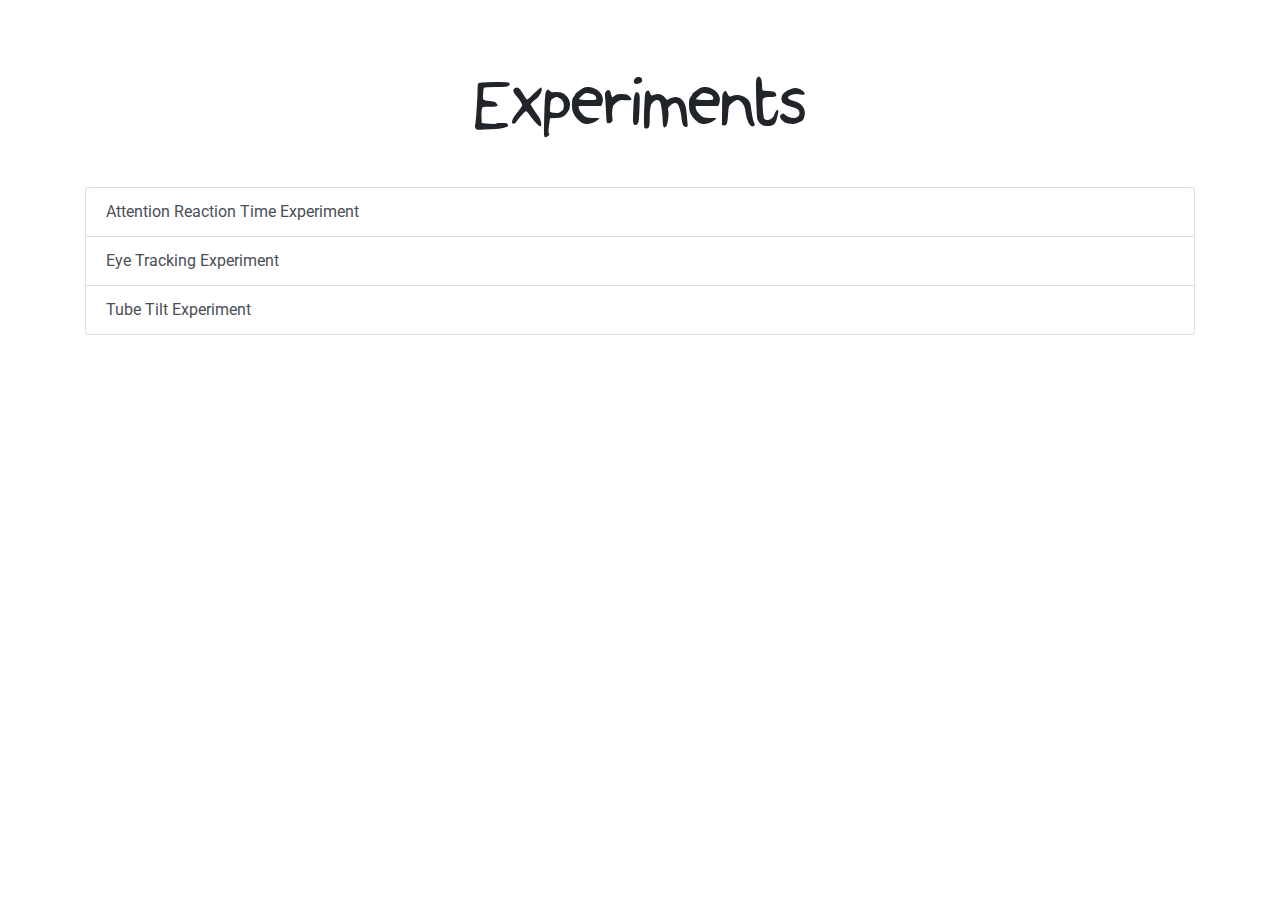
<file: index.html>
<!DOCTYPE html>
<html lang="en">
<head>
  <meta charset="UTF-8">
  <title>Experiments Index</title>
  <link href="https://maxcdn.bootstrapcdn.com/bootstrap/4.5.2/css/bootstrap.min.css" rel="stylesheet">
  <link href="/css/experiments.css" rel="stylesheet">

</head>
<body>

<div class="container mt-5">
  <h1 class="text-center">Experiments</h1>
  <div class="list-group mt-4">
    <a href="./attentionRT/index.html" class="list-group-item list-group-item-action">
      Attention Reaction Time Experiment
    </a>
    <a href="./gazer/index.html" class="list-group-item list-group-item-action">
      Eye Tracking Experiment
    </a>
    <a href="./tube/index.html" class="list-group-item list-group-item-action">
      Tube Tilt  Experiment
    </a>
  </div>
</div>

<script src="https://code.jquery.com/jquery-3.5.1.slim.min.js"></script>
<script src="https://cdn.jsdelivr.net/npm/@popperjs/core@2.9.3/dist/umd/popper.min.js"></script>
<script src="https://maxcdn.bootstrapcdn.com/bootstrap/4.5.2/js/bootstrap.min.js"></script>
</body>
</html>
</file>
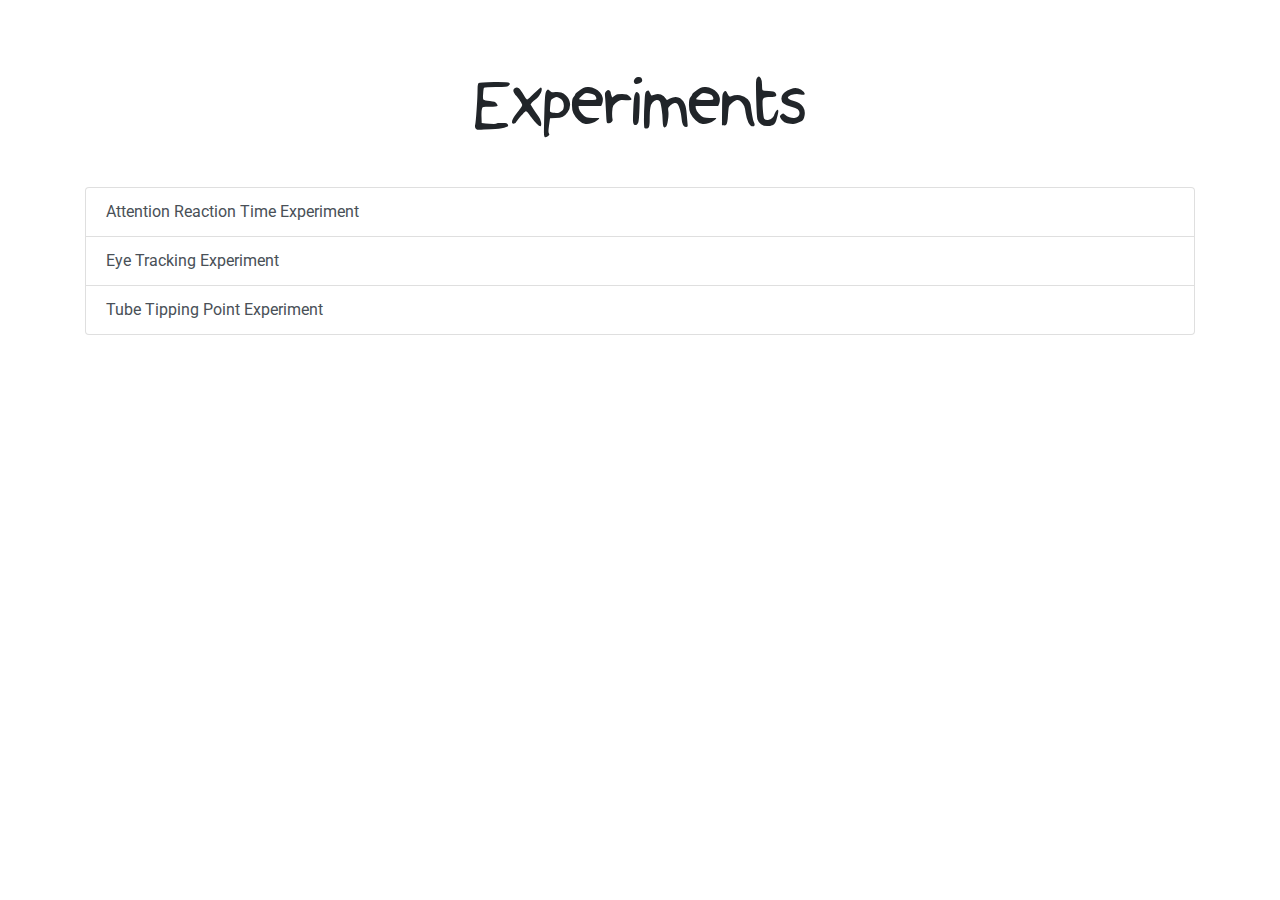
<file: AttentionSchemaWeb/index.html>
<!DOCTYPE html>
<html lang="en">
<head>
    <meta charset="UTF-8">
    <title>Experiments Index</title>
    <link href="https://maxcdn.bootstrapcdn.com/bootstrap/4.5.2/css/bootstrap.min.css" rel="stylesheet">
    <link href="/css/experiments.css" rel="stylesheet">
    <link rel="apple-touch-icon" sizes="180x180" href="/apple-touch-icon.png">
    <link rel="icon" type="image/png" sizes="32x32" href="/favicon-32x32.png">
    <link rel="icon" type="image/png" sizes="16x16" href="/favicon-16x16.png">
    <link rel="manifest" href="/site.webmanifest">
</head>
<body>
    <div class="container mt-5">
        <h1 class="text-center" id="pageTitle">Experiments</h1>
        <div class="list-group mt-4" id="experimentList"></div>
    </div>

    <script>
        const translations = {
            en: {
                pageTitle: "Experiments",
                experiments: {
                    attentionRT: "Attention Reaction Time Experiment",
                    gazer: "Eye Tracking Experiment",
                    tube: "Tube Tipping Point Experiment"
                }
            },
            rs: {
                pageTitle: "Eksperimenti",
                experiments: {
                    attentionRTt: "Vreme reakcije vezane za pažnju",
                    gazer: "Eksperiment praćenja očiju",
                    tube: "Eksperiment tačke prevrtanja"
                }
            }
        };

        function getLanguage() {
            const urlSearchParams = new URLSearchParams(window.location.search);
            return urlSearchParams.get('lang') || 'en'; // Default to English if no parameter found
          
        }

        function getGroup() {
            const urlSearchParams = new URLSearchParams(window.location.search);
            return urlSearchParams.get('SG') || ''; // Default to English if no parameter found
        }


        function updatePageContent() {
            const lang = getLanguage();
            const group= getGroup();

            const experimentList = document.getElementById('experimentList');

            document.getElementById('pageTitle').innerText = translations[lang].pageTitle;

            // Clear the experiment list
            experimentList.innerHTML = '';

            // Generate experiment links based on the selected language
            for (const [id, title] of Object.entries(translations[lang].experiments)) {
                const link = document.createElement('a');
                link.href = `./${id}/index.html?lang=${lang}&SG=${group}`;
                link.className = 'list-group-item list-group-item-action';
                link.innerText = title;
                experimentList.appendChild(link);
            }
        }

        document.addEventListener('DOMContentLoaded', updatePageContent);
    </script>

    <script src="https://code.jquery.com/jquery-3.5.1.slim.min.js"></script>
    <script src="https://cdn.jsdelivr.net/npm/@popperjs/core@2.9.3/dist/umd/popper.min.js"></script>
    <script src="https://maxcdn.bootstrapcdn.com/bootstrap/4.5.2/js/bootstrap.min.js"></script>
</body>
</html>
</file>
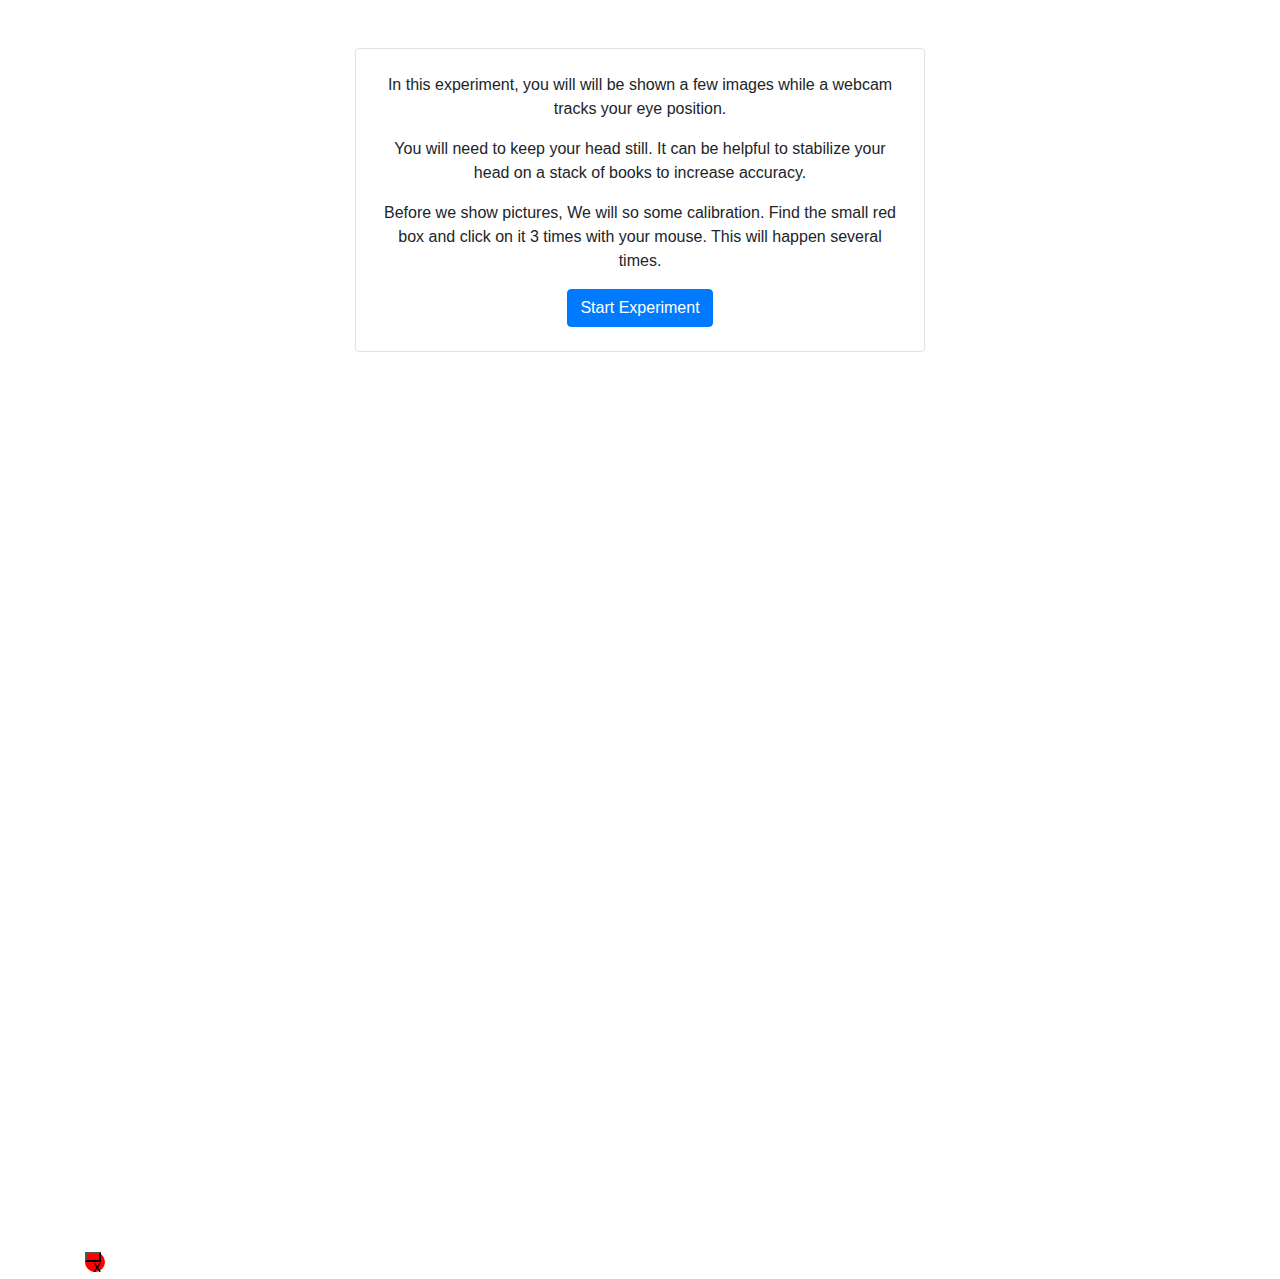
<file: gazer/index.html>
<!DOCTYPE html>
<html lang="en">
<head>
    <meta charset="UTF-8">
    <title>BYB Eye Tracking Demo</title>
    <link rel="stylesheet" href="css/styles.css">
    <link href="https://maxcdn.bootstrapcdn.com/bootstrap/4.5.2/css/bootstrap.min.css" rel="stylesheet">

</head>
<body>

  <div class="container mt-5">
    <div class="row justify-content-center">
      <!-- The Instruction Box -->
      <div id="instrSection" class="p-4 border rounded col-md-6">
          <p class="text-center">In this experiment, you will will be shown a few images while a webcam tracks your eye position. 
          </p>
            
          <p class="text-center">You will need to keep your head still. It can be helpful to stabilize your head on a stack of books to increase accuracy.</p>
          
          <p class="text-center">Before we show pictures, We will so some calibration.  Find the small red box and click on it 3 times with your mouse.  This will happen several times.</p>
          
          <div class="d-flex justify-content-center mt-2">
              <button id="closeButton" class="btn btn-primary">Start Experiment</button>
          </div>
      </div>
    </div>
  
    <!-- Your other content -->
    <div id="expSection">
      <div id="faceContainer"></div>
      <div id="tracker"></div>
      <button id="calibrationButton">x</button>
    </div>
  
  </div>

  <script src="js/webgazer.js"></script>

  <script src="../js/baseExperiment.js"></script>
  <script src="../js/utils.js"></script>
  <script src="js/facegazerExperiment.js"></script>


  <script>       
    document.addEventListener('DOMContentLoaded', function() {
          const button = document.getElementById('closeButton');
          button.addEventListener('click', handleStartGame);
    });

    function handleStartGame(event) {
              document.getElementById('instrSection').style.display = 'none';
              runexperiemnt();
    }
  
    async function runexperiemnt(){

          const experiment = new EyeTrackingExperiment;

          experiment.UUID = generateUUID(); // Replace with Common UUID
          experiment.generateTrials()

          await experiment.start();
    
          experiment.end();

    }
   </script>
   <script src="https://ajax.googleapis.com/ajax/libs/jquery/3.5.1/jquery.min.js"></script>
   <script src="https://cdnjs.cloudflare.com/ajax/libs/popper.js/1.16.0/umd/popper.min.js"></script>
   <script src="https://maxcdn.bootstrapcdn.com/bootstrap/4.5.2/js/bootstrap.min.js"></script>
   
</body>
</html>
</file>
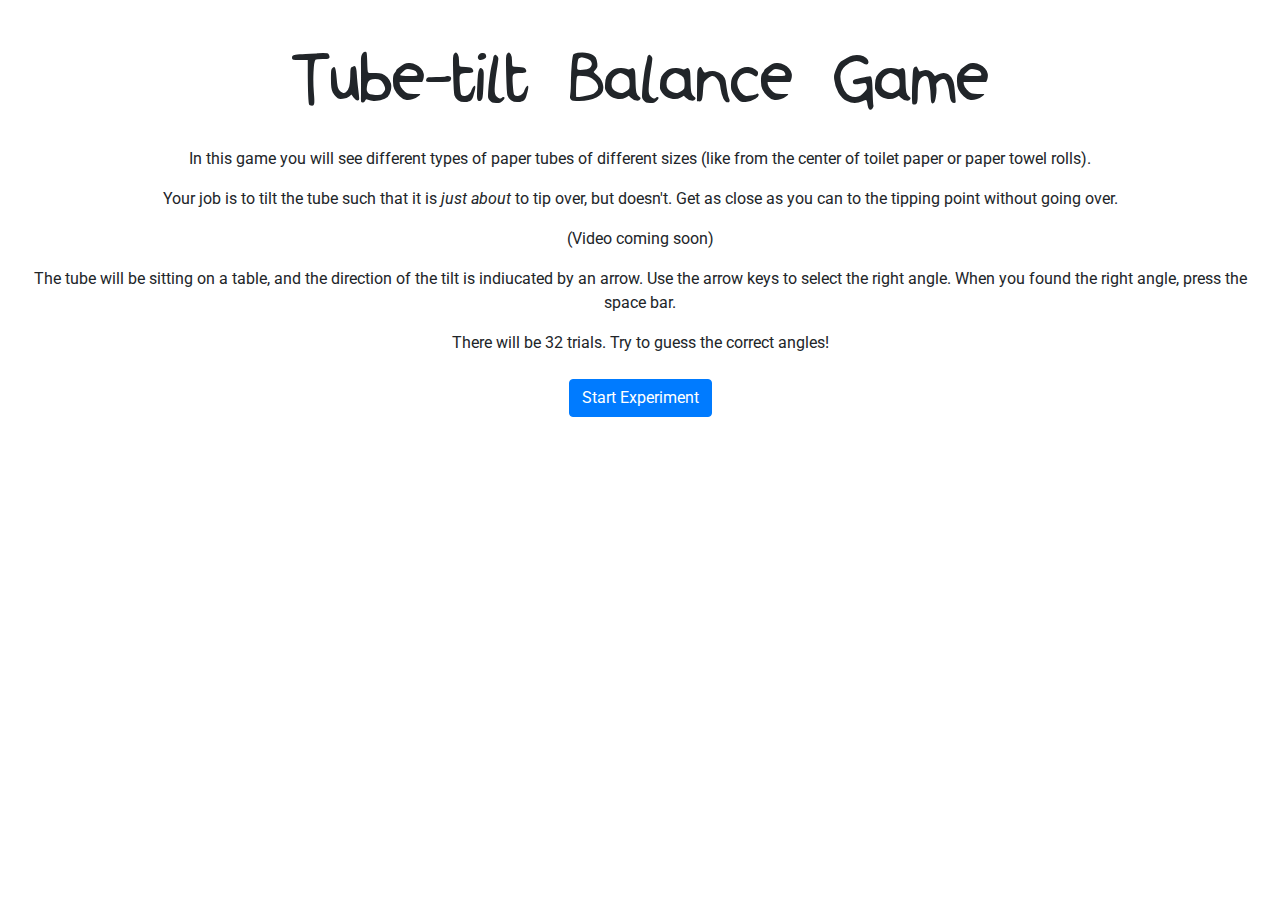
<file: tube/index.html>
<!DOCTYPE html>
<html>
        <head>
            <style>
                .no-select {
                    user-select: none; /* Standard syntax */
                    -webkit-user-select: none; /* Chrome, Safari, Opera */
                    -moz-user-select: none; /* Firefox */
                    -ms-user-select: none; /* IE 10+ */
                }
            </style>
            <script src="../js/baseExperiment.js"></script>
            <script src="../js/utils.js"></script>
            <script src="js/tubeExperiment.js"></script> 

            <link href="https://maxcdn.bootstrapcdn.com/bootstrap/4.5.2/css/bootstrap.min.css" rel="stylesheet">
            <link href="/css/experiments.css" rel="stylesheet">
            <link href="css/styles.css" rel="stylesheet" >
            
        </head>

    <body class="d-flex flex-column justify-content-center align-items-center vh-100">

        <div id='initialInstructionSection' class="p-4 col-md-12 text-center">
            <H1>Tube-tilt Balance Game</H1>
            <p>
                In this game you will see different types of paper tubes of different sizes (like from the center of toilet paper or paper towel rolls).
            </p>
            <p>
                Your job is to tilt the tube such that it is <em>just about</em> to tip over, but doesn't. Get as close as you can to the tipping point without going over. 
            </p>
            <p>
                (Video coming soon)
            </p>
            <p>
                The tube will be sitting on a table, and the direction of the tilt is indiucated by an arrow.  Use the arrow keys to select the right angle.  When you found the right angle, press the space bar.  
            </p>
            <p>
                There will be 32 trials.  Try to guess the correct angles!
            </p>
            <div class="d-flex justify-content-center mt-2">
                <button id="closeButton" class="btn btn-primary">Start Experiment</button>
            </div>
        
        </div>

        <div id="gamesection" class="container">
            <p>
                Use <button class="arrow-btn left-arrow"></button>
                <button class="arrow-btn right-arrow"></button> to tilt the tube in the direction indicated.
            </p>
            <p>
               
            </p>

            <svg width="1023" height="248" viewBox="0 0 1023 248">
                <rect width="100%" height="100%" fill="skyblue" />
                <image id="leftface" style="display:none" xlink:href="" width="200" height="200" x="0" y="10" />
                <image id="rightface" style="display:none" xlink:href="" width="200" height="200" x="823" y="10" />
                <rect id="platform" x="244" y="160" width="540" height="15" fill="brown" />
                <rect id="tube" x="502" y="30" width="24" height="130"  fill="white" stroke="black"/>
                <line x1="514" y1="15" x2="514" y2="163" style="stroke:black" />
                <rect id="bottom" x="0" y="175" width="1023" height="74"  fill="white" />
                <polygon id="arrow" points="473,215 549,215 549,225 573,210 549,195 549,205 473,205" fill="green" />
            </svg>
            <p>
               
            </p>

            <p>
                When you think you have the right angle, press <span class="space-bar">SPACE BAR</span>.  Don't let it tip!
            </p>
        </div>

        <div id='formsection' style="display:none">

            <H1> Part 2: Survey</H1>
            <p>

                Thank you for playing. You will now click the link below to fill out a few questions about the game you just played.
            </p>
            <button id="formbutton" type="button" onclick="">Continue to Survey</button>
    

        </div>
    </div>
    
    <script>       
        document.addEventListener('DOMContentLoaded', function() {
              const button = document.getElementById('closeButton');
              button.addEventListener('click', handleStartGame);
        });
    
        function handleStartGame(event) {
            document.getElementById('initialInstructionSection').style.display = 'none';
            document.getElementById('gamesection').style.display = 'flex';
        }
      
    </script>

    <script src="https://ajax.googleapis.com/ajax/libs/jquery/3.5.1/jquery.min.js"></script>
    <script src="https://cdnjs.cloudflare.com/ajax/libs/popper.js/1.16.0/umd/popper.min.js"></script>
    <script src="https://maxcdn.bootstrapcdn.com/bootstrap/4.5.2/js/bootstrap.min.js"></script>
    
</body>
</html>
</file>
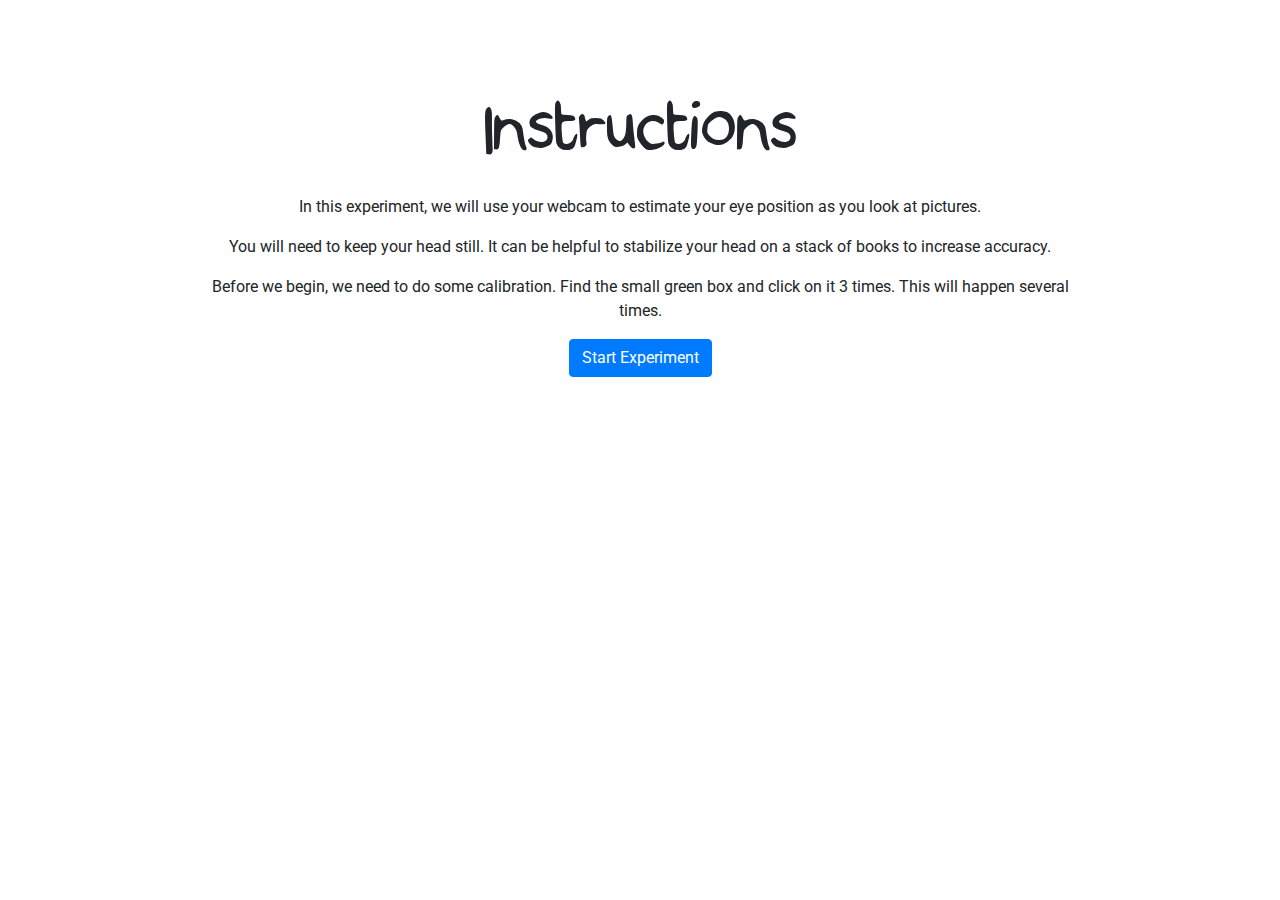
<file: AttentionSchemaWeb/gazer/index.html>
<!DOCTYPE html>
<html lang="en">
<head>
    <meta charset="UTF-8">
    <title>BYB Eye Tracking Demo</title>
    <link href="https://maxcdn.bootstrapcdn.com/bootstrap/4.5.2/css/bootstrap.min.css" rel="stylesheet">
    <link href="/css/experiments.css" rel="stylesheet">
    <link href="css/styles.css" rel="stylesheet" >
    
</head>
<body>
  <div id="expSection">
    <div id="faceContainer" class="position-absolute w-100 h-100" style="display:none"></div>
    <button id="calibrationButton" style="display:none"></button>
  </div>

  <div class="container mt-5 align-items-center">
    <div class="row justify-content-center d-flex align-items-center custom-height">
      <!-- The Instruction Box -->
      <div id="initialInstructionSection" class="p-4 col-md-10">
          <h1 id="instructionsText" class="text-center">Instructions</h1>

          <p  id="instructionsP1" class="text-center">In this experiment, we will use your webcam to estimate your eye position as you look at pictures.</p>
            
          <p  id="instructionsP2" class="text-center">You will need to keep your head still. It can be helpful to stabilize your head on a stack of books to increase accuracy.</p>
          
          <p  id="instructionsP3" class="text-center">Before we begin, we need to do some calibration.  Find the small green box and click on it 3 times.  This will happen several times.</p>
          
          <div class="d-flex justify-content-center mt-2">
              <button id="closeButton" class="btn btn-primary">Start Experiment</button>
          </div>
      </div>
    </div>
  
    <div class="row justify-content-center d-flex align-items-center custom-height">
      <div id="loadingInstructionsSection" class="p-4 col-md-10">
        <h1 id="loadingImagesTitle" class="text-center">Loading Images</h1>
        <p id="loadingImages1" class="text-center">10 images will be shown for 3 seconds each.  Just enjoy the images and keep still. Easy!</p>
      </div>
    </div>

    <div class="row justify-content-center">
      <div id="finalInstructionsSection" class="p-4 col-md-10">
        <h1 id="EndTitle" class="text-center">All done</h1>
        <p  id="End1" class="text-center">What did you notice?  Where did you tend to look?</p>
        <p  id="End2" class="text-center">We will be processing your results (anonymous eye positions) to determine where people look on average.</p>
        <div class="text-center">
          <a href="/">
              <button id="End3" class="btn btn-primary">Back to Experiments</button>
          </a>
        </div>
      </div>
    </div>
  
  </div>




  <script src="js/webgazer.js"></script>

  <script src="../js/baseExperiment.js"></script>
  <script src="../js/utils.js"></script>
  <script src="js/facegazerExperiment.js"></script>


  <script>       
    document.addEventListener('DOMContentLoaded', function() {
          const button = document.getElementById('closeButton');
          button.addEventListener('click', handleStartGame);
    });

    function handleStartGame(event) {
              runexperiment();
    }
  

    // For debugging the main experiment
    //window.onload = async function() {
    //    const experiment = new EyeTrackingExperiment;
    //    await experiment.generateTrials();

    //    document.getElementById('faceContainer').style.display = 'block';
    //    document.getElementById('initialInstructionSection').style.display = 'none';
    //    await experiment.runTrials();
          
    //};

    async function runexperiment(){

          const experiment = new EyeTrackingExperiment;

          experiment.UUID = generateUUID(); // Replace with Common UUID
          await experiment.generateTrials();

          await experiment.start();
          experiment.end();

    }
   </script>
   <script src="https://ajax.googleapis.com/ajax/libs/jquery/3.5.1/jquery.min.js"></script>
   <script src="https://cdnjs.cloudflare.com/ajax/libs/popper.js/1.16.0/umd/popper.min.js"></script>
   <script src="https://maxcdn.bootstrapcdn.com/bootstrap/4.5.2/js/bootstrap.min.js"></script>
</body>
</html>
</file>
<file: css/experiments.css>
@import url('https://fonts.googleapis.com/css2?family=Roboto:wght@400;500;700&display=swap');

@font-face {
    font-family: 'matteo-medium';
    src: url('/fonts/matteo-medium-webfont.woff2') format('woff2'),
         url('/fonts/matteo-medium-webfont.woff') format('woff');
    font-weight: normal;
    font-style: normal;
}

h1 {
    font-family: 'matteo-medium';
    font-size: 6em; 
}

/* Adjust font-size for medium screens */
@media (max-width: 768px) {
    h1 {
        font-size: 4em;
    }
}

/* Adjust font-size for small screens */
@media (max-width: 480px) {
    h1 {
        font-size: 2.5em;
    }
}

body, h2, h3, p {
    font-family: 'Roboto', sans-serif;
}
</file>
<file: gazer/css/styles.css>
#faceContainer {
    display: flex;
    justify-content: center;
    align-items: center;
    height: 100vh;
    overflow: hidden;
  }
  
  #faceContainer img {
    width: 100%;
    object-fit: cover;
    position: relative;
  }
  
  #tracker {
    position: absolute;
    width: 20px;
    height: 20px;
    background: red;
    border-radius: 50%;
    pointer-events: none;
  }
  
  #calibrationButton {
    width: 10px;
    height: 10px;
    position: absolute;
    background: red;
  }
  
  .modal {
    display: none;
    position: fixed;
    z-index: 1;
    padding-top: 100px;
    left: 0;
    top: 0;
    width: 100%;
    height: 100%;
    overflow: auto;
    background-color: rgba(0,0,0,0.4);
  }
  
  .modal-content {
    background-color: #fefefe;
    margin: auto;
    padding: 20px;
    border: 1px solid #888;
    width: 80%;
  }
  
  .close {
    color: #aaaaaa;
    float: right;
    font-size: 28px;
    font-weight: bold;
  }
  
  .close:hover,
  .close:focus {
    color: #000;
    text-decoration: none;
    cursor: pointer;
  }
</file>
<file: tube/css/styles.css>
body {
    display: flex;
    flex-direction: column;
    justify-content: center;
    align-items: center;
    height: 100vh;
    text-align: center;
}

#initialInstructionSection {
    display: flex;
    flex-direction: column;
    align-items: center; /* to horizontally center the content */
}

#gamesection {
    display: none;
    flex-direction: column;
    align-items: center;
    justify-content: center;
    text-align: center;
}

.arrow-btn {
    font-size: 24px;
    border: 1px solid black;
    padding: 10px 20px;
    background-color: #e0e0e0;

    transition: background-color 0.3s;
    border-radius: 25px;  /* This will round the corners */
}

.left-arrow::before {
    content: "\2190"; /* Unicode for left arrow */
}

.right-arrow::before {
    content: "\2192"; /* Unicode for right arrow */
}

.space-bar {
    display: inline-block;
    width: 150px;            /* You can adjust this value to your preferred width */
    height: 40px;            /* Adjust for your preferred height */
    background-color: #e0e0e0;
    border: 1px solid black;
    text-align: center;
    line-height: 40px;       /* Adjust this value to match the height for vertical centering */
    font-size: 16px;         /* Adjust as per your preference */
    transition: background-color 0.3s;
    border-radius: 10px;     /* Giving a little roundness to corners */
}
</file>
<file: AttentionSchemaWeb/gazer/css/styles.css>
#loadingInstructionsSection{
  display: none;
  height: 100vh;
  justify-content: center;
  align-items: center;
}

/* Reset and set basic properties for body and html */
body, html {
  margin: 0;
  padding: 0;
  overflow: hidden;  /* Ensure no scrollbars appear */
  height: 100%;      /* Make sure these elements take the full height */
  position: relative; /* To act as a positioning context for absolute positioned children */
  user-select: none;
  -webkit-user-select: none;
  -moz-user-select: none;
  -ms-user-select: none;
}

#faceContainer {
  position: fixed;  /* Fixes the position relative to the viewport */
  top: 0;
  left: 0;
  width: 100vw;     /* Full viewport width */
  height: 100vh;    /* Full viewport height */
  background-size: cover;     /* Ensures the image scales and covers the entire container */
  background-position: center; /* Centers the image */
  background-repeat: no-repeat; /* Ensures the image doesn't repeat */
  cursor: none;
}


#finalInstructionsSection{
  display: none;
  height: 100vh;
  justify-content: center;
  align-items: center;
}

#tracker {
  position: absolute;
  width: 20px;
  height: 20px;
  background: red;
  border-radius: 50%;
  pointer-events: none;
}

#calibrationButton {
  width: 10px;
  height: 10px;
  position: absolute;
  background: rgb(23, 147, 70);
}

.modal {
  display: none;
  position: fixed;
  z-index: 1;
  padding-top: 100px;
  left: 0;
  top: 0;
  width: 100%;
  height: 100%;
  overflow: auto;
  background-color: rgba(0,0,0,0.4);
}

.modal-content {
  background-color: #fefefe;
  margin: auto;
  padding: 20px;
  border: 1px solid #888;
  width: 80%;
}

.close {
  color: #aaaaaa;
  float: right;
  font-size: 28px;
  font-weight: bold;
}

.close:hover,
.close:focus {
  color: #000;
  text-decoration: none;
  cursor: pointer;
}
</file>
